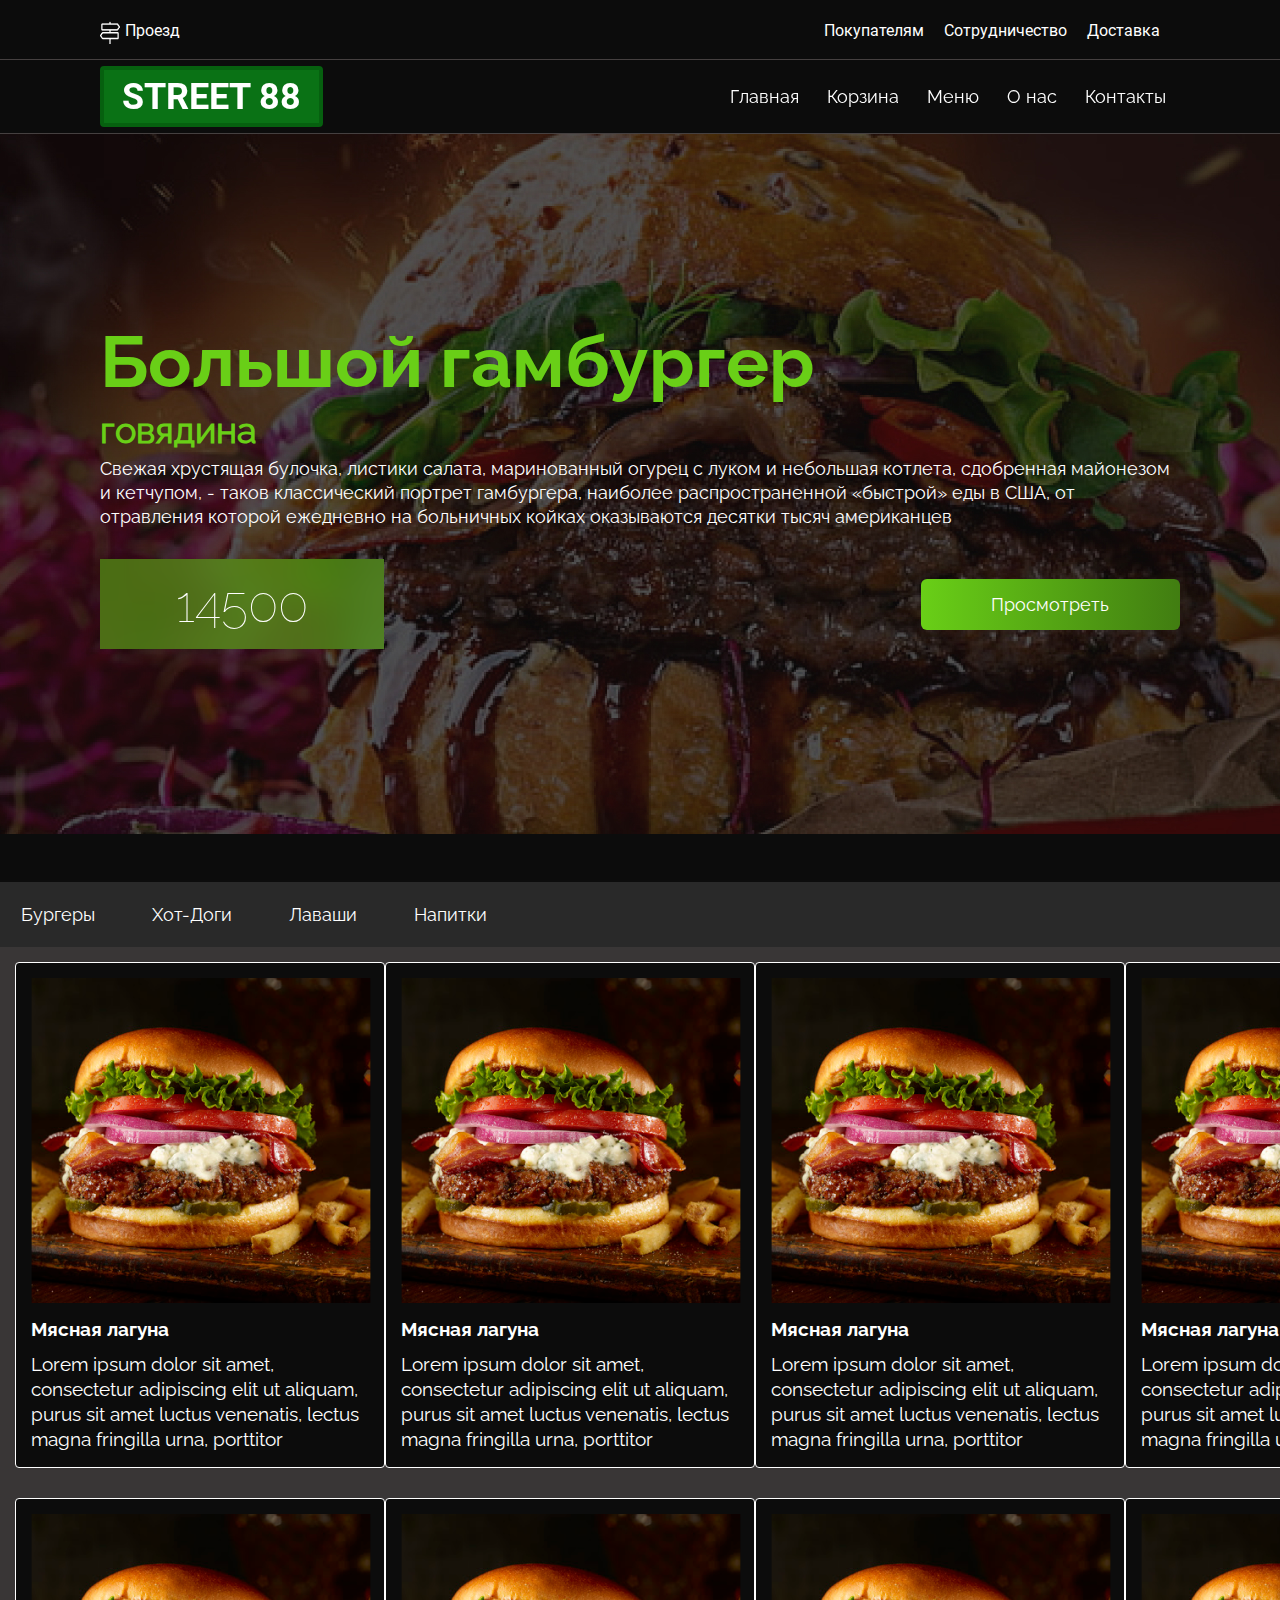
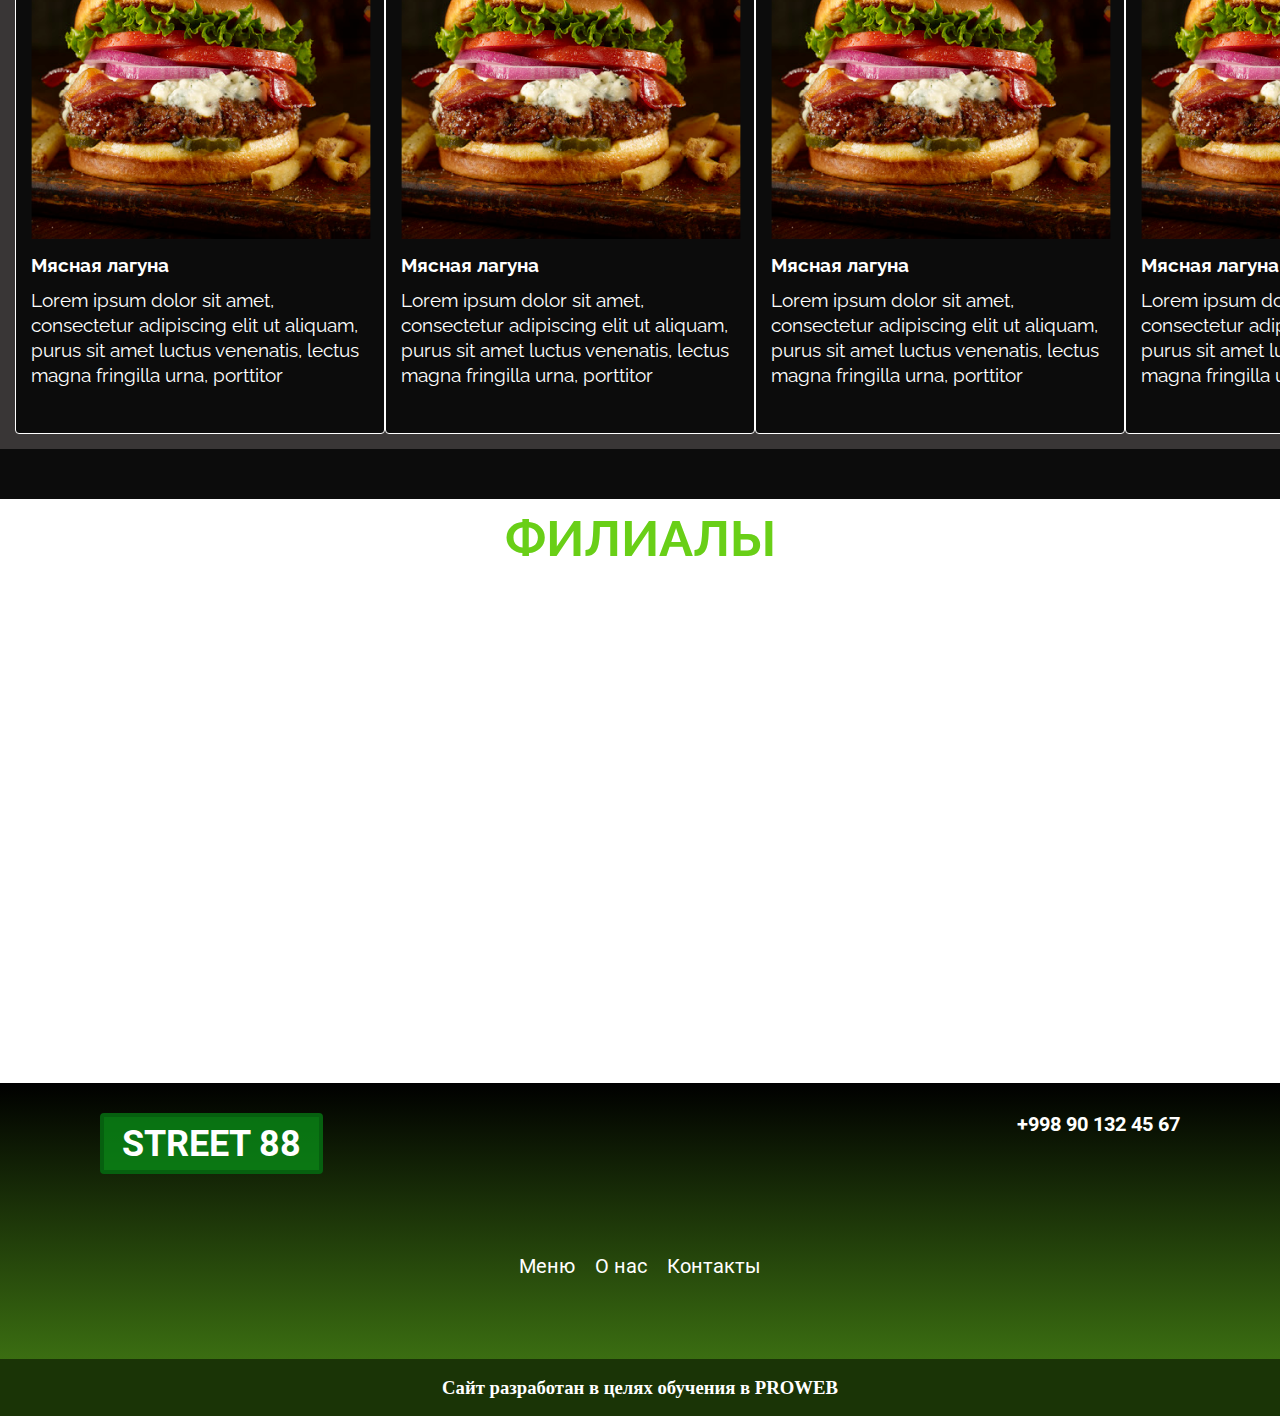
<file: lesson/index.html>
<!DOCTYPE html>
<html lang="en">
<head>
    <meta charset="UTF-8">
    <meta http-equiv="X-UA-Compatible" content="IE=edge">
    <meta name="viewport" content="width=device-width, initial-scale=1.0">
    <title>Street88</title>
    <link rel="icon" href="images/logo-title">
    <link rel="stylesheet" href="styles/fonts.css">
    <link rel="stylesheet" href="styles/style.css">
</head>
<body>
    <header class="header">
        <nav class="nav-content">
            <div class="container">
                <div class="nav-top">
                    <p class="nav-top__text">Проезд</p>
                    <ul class="nav-top__list">
                        <li>
                            <a class="nav-top__link" href="">Покупателям</a>
                        </li>
                        <li>
                            <a class="nav-top__link" href="">Сотрудничество</a>
                        </li>
                        <li>
                            <a class="nav-top__link" href="">Доставка</a>
                        </li>
                    </ul>
                </div>
            </div>
            <div class="nav-bottom__content">
                <div class="container">
                 <div class="nav-bottom">
                     <a href="" class="nav-bottom__logo">STREET 88</a>
                     <ul class="nav-bottom__list">
                         <li>
                             <a class="nav-bottom__link" href="">Главная</a>
                         </li>
                         <li>
                             <a class="nav-bottom__link" href="">Корзина</a>
                         </li>
                         <li>
                             <a class="nav-bottom__link" href="#main__menu">Меню</a>
                         </li>
                         <li>
                             <a class="nav-bottom__link" href="second.html">О нас</a>
                         </li>
                         <li>
                             <a class="nav-bottom__link" href="">Контакты</a>
                         </li>
                     </ul>
                 </div>
                </div>
            </div>
        </nav>
        <div class="header-content">
            <div class="container">
                <h1 class="header-content__title">Большой гамбургер</h1>
                <h2 class="header-content__mini-title">говядина</h2>
                <p class="header-content__text">
                    Свежая хрустящая булочка, листики салата, маринованный огурец с луком и небольшая котлета, сдобренная майонезом и кетчупом, - таков классический портрет гамбургера, наиболее распространенной «быстрой» еды в США, от отравления которой ежедневно на больничных койках оказываются десятки тысяч американцев
                </p>
                <div class="header-box">
                    <p class="header-box__price">14500</p>
                    <a href="" class="header-box__btn">Просмотреть</a>
                </div>
                

            </div>
        </div>
    </header>
    <main class="main">
        <ul class="main-nav">
            <li>
                <a href="" class="main-nav__link">Бургеры</a>
            </li>
            <li>
                <a href="" class="main-nav__link">Хот-Доги</a>
            </li>
            <li>
                <a href="" class="main-nav__link">Лаваши</a>
            </li>
            <li>
                <a href="" class="main-nav__link">Напитки</a>
            </li>
        </ul>
        <div class="main-menu" id="main__menu">
            <section class="main-menu__section">
                <div class="main-menu__imb-box">
                    <a href="" class="main-menu__img-link">
                        <img src="images/main-img1.png" alt="" class="main-menu__img">
                    </a>
                </div>
                <h3 class="main-menu__title">Мясная лагуна</h3>
                <p class="main-menu__text">
                    Lorem ipsum dolor sit amet, consectetur adipiscing elit ut aliquam, purus sit amet luctus venenatis, lectus magna fringilla urna, porttitor
                </p>
            </section>
            <section class="main-menu__section">
                <div class="main-menu__imb-box">
                    <a href="" class="main-menu__img-link">
                        <img src="images/main-img1.png" alt="" class="main-menu__img">
                    </a>
                </div>                
                <h3 class="main-menu__title">Мясная лагуна</h3>
                <p class="main-menu__text">
                    Lorem ipsum dolor sit amet, consectetur adipiscing elit ut aliquam, purus sit amet luctus venenatis, lectus magna fringilla urna, porttitor
                </p>
            </section>
            <section class="main-menu__section">
                <div class="main-menu__imb-box">
                    <a href="" class="main-menu__img-link">
                        <img src="images/main-img1.png" alt="" class="main-menu__img">
                    </a>
                </div>               
                <h3 class="main-menu__title">Мясная лагуна</h3>
                <p class="main-menu__text">
                    Lorem ipsum dolor sit amet, consectetur adipiscing elit ut aliquam, purus sit amet luctus venenatis, lectus magna fringilla urna, porttitor
                </p>
            </section>
            <section class="main-menu__section">
                <div class="main-menu__imb-box">
                    <a href="" class="main-menu__img-link">
                        <img src="images/main-img1.png" alt="" class="main-menu__img">
                    </a>
                </div>                
                <h3 class="main-menu__title">Мясная лагуна</h3>
                <p class="main-menu__text">
                    Lorem ipsum dolor sit amet, consectetur adipiscing elit ut aliquam, purus sit amet luctus venenatis, lectus magna fringilla urna, porttitor
                </p>
            </section>
            <section class="main-menu__section">
                <div class="main-menu__imb-box">
                    <a href="" class="main-menu__img-link">
                        <img src="images/main-img1.png" alt="" class="main-menu__img">
                    </a>
                </div>                
                <h3 class="main-menu__title">Мясная лагуна</h3>
                <p class="main-menu__text">
                    Lorem ipsum dolor sit amet, consectetur adipiscing elit ut aliquam, purus sit amet luctus venenatis, lectus magna fringilla urna, porttitor
                </p>
            </section>
            <section class="main-menu__section">
                <div class="main-menu__imb-box">
                    <a href="" class="main-menu__img-link">
                        <img src="images/main-img1.png" alt="" class="main-menu__img">
                    </a>
                </div>                
                <h3 class="main-menu__title">Мясная лагуна</h3>
                <p class="main-menu__text">
                    Lorem ipsum dolor sit amet, consectetur adipiscing elit ut aliquam, purus sit amet luctus venenatis, lectus magna fringilla urna, porttitor
                </p>
            </section>
            <section class="main-menu__section">
                <div class="main-menu__imb-box">
                    <a href="" class="main-menu__img-link">
                        <img src="images/main-img1.png" alt="" class="main-menu__img">
                    </a>
                </div>                
                <h3 class="main-menu__title">Мясная лагуна</h3>
                <p class="main-menu__text">
                    Lorem ipsum dolor sit amet, consectetur adipiscing elit ut aliquam, purus sit amet luctus venenatis, lectus magna fringilla urna, porttitor
                </p>
            </section>
            <section class="main-menu__section">
                <div class="main-menu__imb-box">
                    <a href="" class="main-menu__img-link">
                        <img src="images/main-img1.png" alt="" class="main-menu__img">
                    </a>
                </div>                
                <h3 class="main-menu__title">Мясная лагуна</h3>
                <p class="main-menu__text">
                    Lorem ipsum dolor sit amet, consectetur adipiscing elit ut aliquam, purus sit amet luctus venenatis, lectus magna fringilla urna, porttitor
                </p>
            </section>
        </div>
        <div class="main-maps">
            <h2 class="main-maps__title">ФИЛИАЛЫ</h2>
            <iframe class="main-maps__map" src="https://www.google.com/maps/embed?pb=!1m14!1m8!1m3!1d11996.052560240825!2d69.2001372!3d41.2650498!3m2!1i1024!2i768!4f13.1!3m3!1m2!1s0x0%3A0x82d1d0a1630a1413![base64]!5e0!3m2!1sru!2s!4v1650537651511!5m2!1sru!2s" width="600" height="450" style="border:0;" allowfullscreen="" loading="lazy" referrerpolicy="no-referrer-when-downgrade"></iframe>
        </div>
    </main>
    <footer class="footer">
        <div class="footer-content">
            <div class="container">
                <div class="footer-top">
                    <a href="" class="footer-top__logo">STREET 88</a>
                    <a type="tel" href="" class="footer-top__phone">+998 90 132 45 67 </a>
                </div>
                <div class="footer-bottom">
                    <ul class="footer-bottom__list">
                        <li>
                            <a href="#main__menu" class="footer-bottom__link">Меню</a>
                        </li>
                        <li>
                            <a href="second.html" class="footer-bottom__link">О нас</a>
                        </li>
                        <li>
                            <a href="" class="footer-bottom__link">Контакты</a>
                        </li>
                    </ul>
                </div>
            </div>
        </div>
        <div class="footer-block">
            <h3 class="footer-block__title">Сайт разработан в целях обучения в PROWEB</h3>
        </div>
    </footer>

</body>
</html>
</file>
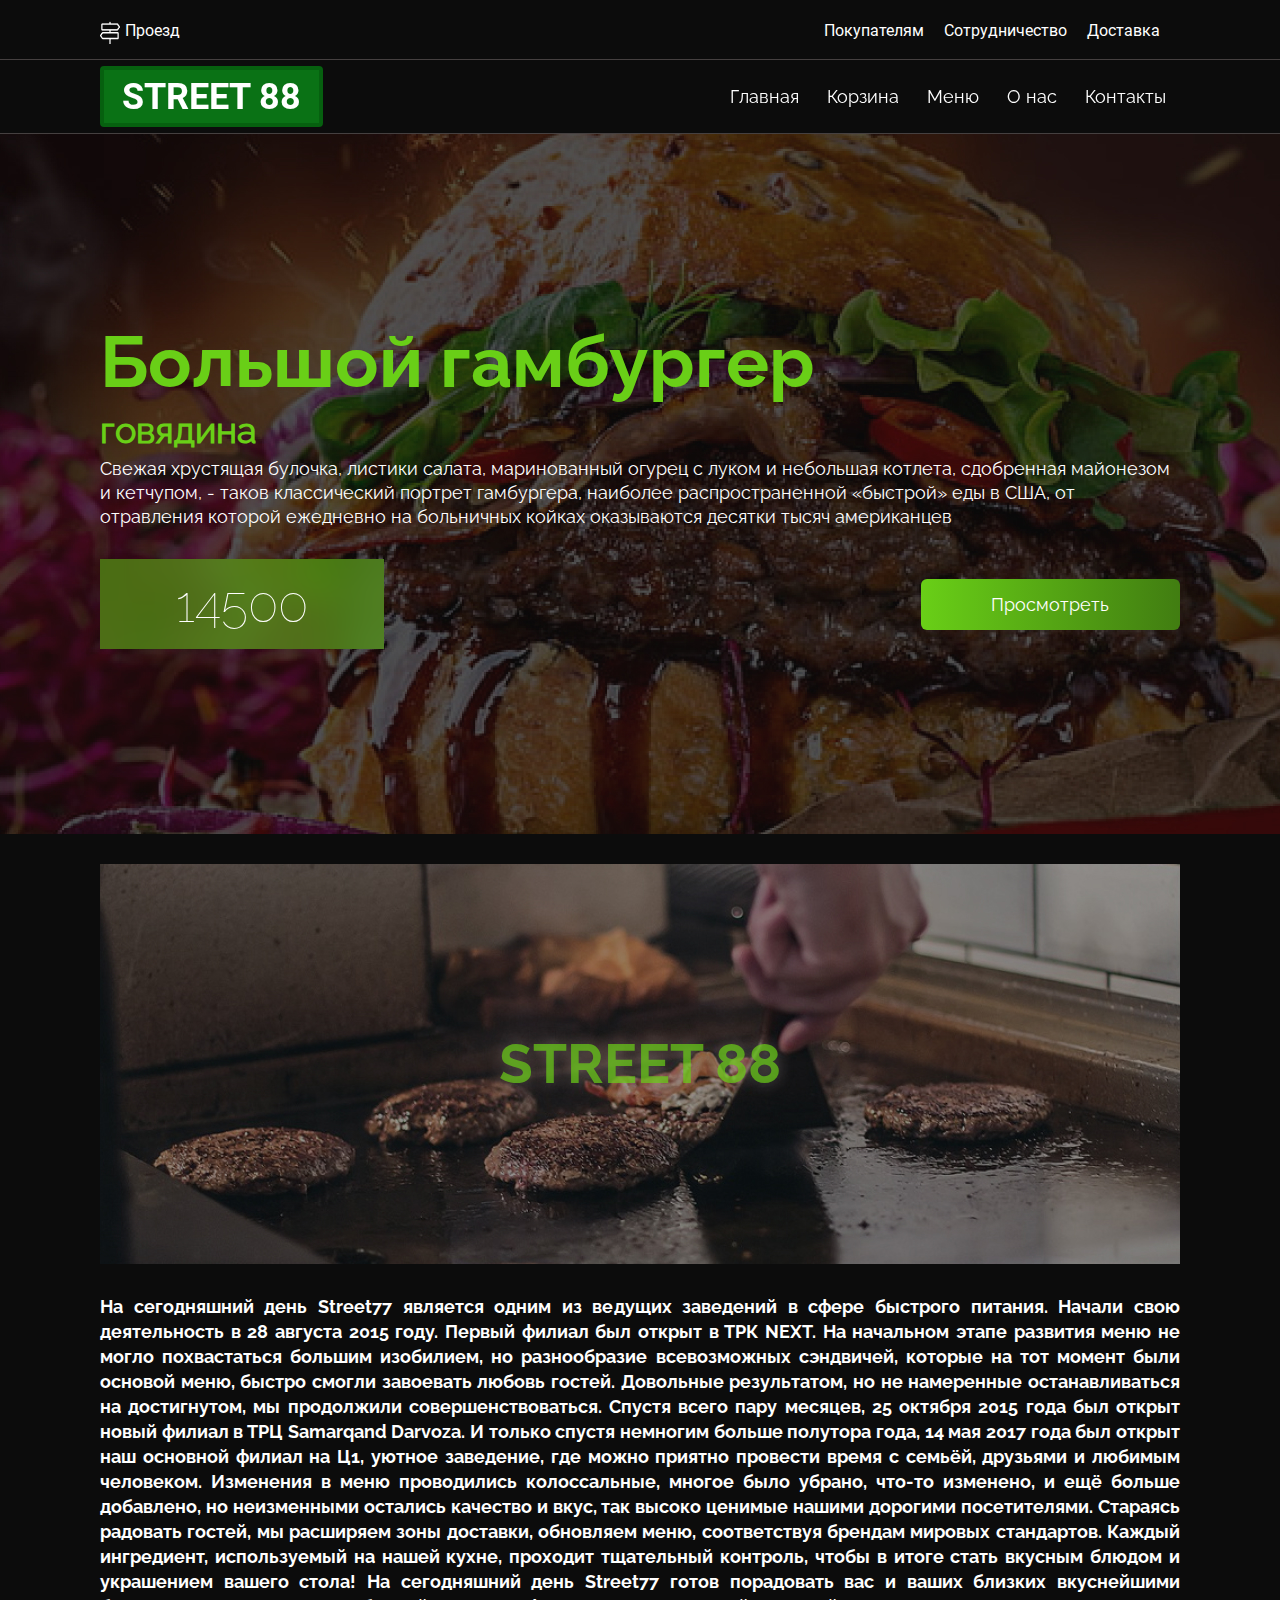
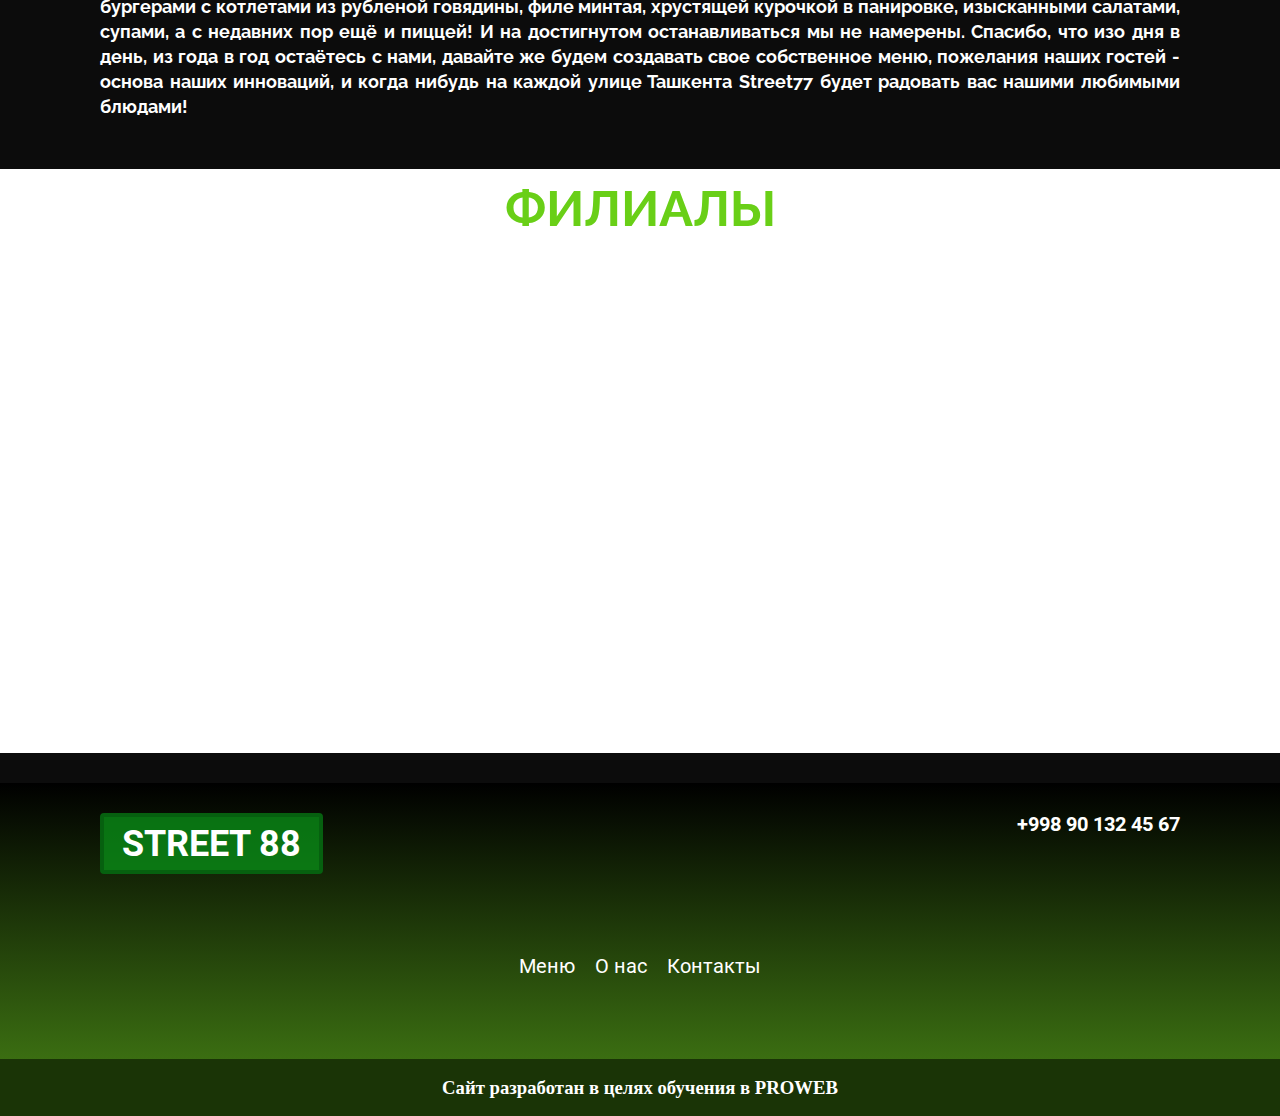
<file: lesson/second.html>
<!DOCTYPE html>
<html lang="en">
<head>
    <meta charset="UTF-8">
    <meta http-equiv="X-UA-Compatible" content="IE=edge">
    <meta name="viewport" content="width=device-width, initial-scale=1.0">
    <title>Street88</title>
    <link rel="stylesheet" href="styles/fonts.css">
    <link rel="stylesheet" href="styles/style.css">
</head>
<body>
    <header class="header">
        <nav class="nav-content">
            <div class="container">
                <div class="nav-top">
                    <p class="nav-top__text">Проезд</p>
                    <ul class="nav-top__list">
                        <li>
                            <a class="nav-top__link" href="">Покупателям</a>
                        </li>
                        <li>
                            <a class="nav-top__link" href="">Сотрудничество</a>
                        </li>
                        <li>
                            <a class="nav-top__link" href="">Доставка</a>
                        </li>
                    </ul>
                </div>
            </div>
            <div class="nav-bottom__content">
                <div class="container">
                 <div class="nav-bottom">
                     <a href="" class="nav-bottom__logo">STREET 88</a>
                     <ul class="nav-bottom__list">
                         <li>
                             <a class="nav-bottom__link" href="index.html">Главная</a>
                         </li>
                         <li>
                             <a class="nav-bottom__link" href="">Корзина</a>
                         </li>
                         <li>
                             <a class="nav-bottom__link" href="">Меню</a>
                         </li>
                         <li>
                             <a class="nav-bottom__link" href="">О нас</a>
                         </li>
                         <li>
                             <a class="nav-bottom__link" href="">Контакты</a>
                         </li>
                     </ul>
                 </div>
                </div>
            </div>
        </nav>
        <div class="header-content">
            <div class="container">
                <h1 class="header-content__title">Большой гамбургер</h1>
                <h2 class="header-content__mini-title">говядина</h2>
                <p class="header-content__text">
                    Свежая хрустящая булочка, листики салата, маринованный огурец с луком и небольшая котлета, сдобренная майонезом и кетчупом, - таков классический портрет гамбургера, наиболее распространенной «быстрой» еды в США, от отравления которой ежедневно на больничных койках оказываются десятки тысяч американцев
                </p>
                <div class="header-box">
                    <p class="header-box__price">14500</p>
                    <a href="" class="header-box__btn">Просмотреть</a>
                </div>
                

            </div>
        </div>
    </header>
    <main class="main__second">
        <div class="container">
            <h2 class="main__second-title">street 88</h2>
            <p class="main__second-text">
                На сегодняшний день Street77 является одним из ведущих заведений в сфере быстрого питания. Начали свою деятельность в 28 августа 2015 году. Первый филиал был открыт в ТРК NEXT. На начальном этапе развития  меню не могло похвастаться большим изобилием, но  разнообразие всевозможных сэндвичей, которые на тот момент были основой меню, быстро смогли завоевать любовь гостей. Довольные результатом, но не намеренные останавливаться на достигнутом, мы продолжили совершенствоваться. Спустя всего пару месяцев, 25 октября 2015 года был открыт новый филиал в ТРЦ Samarqand Darvoza. И только спустя немногим больше полутора года, 14 мая 2017 года был открыт наш основной филиал на Ц1, уютное заведение, где можно приятно провести время с семьёй, друзьями и любимым человеком. Изменения в меню проводились колоссальные, многое было убрано, что-то изменено, и ещё больше добавлено, но неизменными остались качество и вкус, так высоко ценимые нашими дорогими посетителями. Стараясь радовать гостей, мы расширяем зоны доставки, обновляем меню, соответствуя брендам мировых стандартов. Каждый ингредиент, используемый на нашей кухне, проходит тщательный контроль, чтобы в итоге стать вкусным блюдом и украшением вашего стола! На сегодняшний день Street77 готов порадовать вас и ваших близких вкуснейшими бургерами с котлетами из рубленой говядины, филе минтая, хрустящей курочкой в панировке, изысканными салатами, супами, а с недавних пор ещё и пиццей! И на достигнутом останавливаться мы не намерены. Спасибо, что изо дня в день, из года в год остаётесь с нами, давайте же будем создавать свое собственное меню, пожелания наших гостей - основа наших инноваций, и когда нибудь на каждой улице Ташкента Street77 будет радовать вас нашими любимыми блюдами!
            </p>
        </div>


        <div class="main-maps">
            <h2 class="main-maps__title">ФИЛИАЛЫ</h2>
            <iframe class="main-maps__map" src="https://www.google.com/maps/embed?pb=!1m14!1m8!1m3!1d11996.052560240825!2d69.2001372!3d41.2650498!3m2!1i1024!2i768!4f13.1!3m3!1m2!1s0x0%3A0x82d1d0a1630a1413![base64]!5e0!3m2!1sru!2s!4v1650537651511!5m2!1sru!2s" width="600" height="450" style="border:0;" allowfullscreen="" loading="lazy" referrerpolicy="no-referrer-when-downgrade"></iframe>
        </div>
    </main>
    <footer class="footer">
        <div class="footer-content">
            <div class="container">
                <div class="footer-top">
                    <a href="" class="footer-top__logo">STREET 88</a>
                    <a type="tel" href="" class="footer-top__phone">+998 90 132 45 67 </a>
                </div>
                <div class="footer-bottom">
                    <ul class="footer-bottom__list">
                        <li>
                            <a href="" class="footer-bottom__link">Меню</a>
                        </li>
                        <li>
                            <a href="" class="footer-bottom__link">О нас</a>
                        </li>
                        <li>
                            <a href="" class="footer-bottom__link">Контакты</a>
                        </li>
                    </ul>
                </div>
            </div>
        </div>
        <div class="footer-block">
            <h3 class="footer-block__title">Сайт разработан в целях обучения в PROWEB</h3>
        </div>
    </footer>
</body>
</html>
</file>
<file: lesson/styles/fonts.css>
@font-face {
    font-family: 'RalBlack';
    src: url(../fonts/Raleway-BlackItalic.ttf);
}
@font-face {
    font-family: 'RalBold';
    src: url(../fonts/Raleway-Bold.ttf);
}
@font-face {
    font-family: 'RalRegular';
    src: url(../fonts/Raleway-Regular.ttf);
}
@font-face {
    font-family: 'RalThin';
    src: url(../fonts/Raleway-Thin.ttf);
}
@font-face {
    font-family: 'RobBold';
    src: url(../fonts/Roboto-Bold.ttf);
}
@font-face {
    font-family: 'RobRegular';
    src: url(../fonts/Roboto-Regular.ttf);
}
</file>
<file: lesson/styles/style.css>
* {
    padding: 0;
    margin: 0;
    box-sizing: border-box;
    list-style: none;
    text-decoration: none;
}

body {
    background-color: #0C0C0C;
}
.container {
    max-width: 1110px;
    width: 100%;
    margin: 0 auto;
    padding: 0 15px;
}

.header {
    display: flex;
    flex-direction: column;
}

.nav-content {
    background-color: #0C0C0C;
}

.nav-top {
    display: flex;
    justify-content: space-between;
    padding: 21px 0 19px 0;
}


.nav-top__text {
    color: #FFFFFF;
    font-size: 16px;
    line-height: 19px;
    font-family: "RobRegular";
    margin-left: 25px;
    position: relative;
}

.nav-top__text::before {
    content: '';
    display: inline-block;
    background-image: url('../images/nav-logo.png');
    width: 20px;
    height: 23px;
    position: absolute;
    top: 0;
    left: -25px;
}

.nav-top__list {
    display: flex;
}

.nav-top__link {
    color: #FFFFFF;
    font-size: 16px;
    line-height: 19px;
    font-family: "RobRegular";
    margin-right: 20px;
  
}

.nav-bottom {
    display: flex;
    justify-content: space-between;
    padding: 6px 0;
    align-items: center;
    
}

.nav-bottom__logo {
    color: #FFFFFF;
    font-size: 36px;
    line-height: 30px;
    font-family: "RobBold";
    padding: 12px 18px 11px 18px;
    background: rgba(10, 148, 24, 0.75);
    border: 4px solid #06600F;
    border-radius: 4px;
   
}

.nav-bottom__list {
    display: flex;
}

.nav-bottom__link {
    color: #FFFFFF;
    font-size: 18px;
    line-height: 21px;
    font-family: "RalRegular";
    padding: 28px 14px;
}

.nav-bottom__link:hover {
    background: rgba(105, 207, 23, 0.75);
}

.nav-bottom__content {
    border: 1px solid rgba(125, 115, 115, 0.5);
    border-right: none;
    border-left: none;
    backdrop-filter: blur(15px);
}

.header-content {
    background-image: url('../images/header-bg.jpg');
    background-repeat: no-repeat;
    background-size: cover;
    background-position: center;
    height: 700px;
    display: flex;
    flex-direction: column;
    flex-grow: 1;
    justify-content: center;

}

.header-content__title {
    color: #69CF17;
    font-size: 72px;
    line-height: 85px;
    font-family: "RalBold";
}

.header-content__mini-title {
    color: #69CF17;
    font-size: 36px;
    line-height: 17px;
    font-family: "RalRegular";
    margin: 18px 0;
}

.header-content__text {
    color: #FFFFFF;
    font-size: 18px;
    line-height: 24px;
    font-family: "RalRegular";
}

.header-box {
    display: flex;
    justify-content: space-between;
    align-items: center;
    margin-top: 30px;
}

.header-box__price {
    color: #FFFFFF;
    padding: 33px 76px 32px 76px;
    font-size: 50px;
    line-height: 25px;
    font-family: "RalThin";
    background: rgba(105, 207, 23, 0.5);
    backdrop-filter: blur(18px);
}

.header-box__btn {
    color: #FFFFFF;
    font-size: 18px;
    line-height: 21px;
    font-family: "RalRegular";
    padding: 15px 71px 15px 70px;
    background: linear-gradient(90deg, #69CF17 0%, #417D11 100%);
    border-radius: 6px;
}

.main {
    margin-top: 48px;
}

.main-nav {
    background-color: #292929;
    display: flex;
}

.main-nav li a:nth-child(1) {
    margin: 0 36px 0 21px;
}

.main-nav li a:nth-child(3) {
    margin: 0 31px;
}


.main-nav__link {
    color: #FFFFFF;
    font-size: 18px;
    line-height: 24px;
    font-family: "RalRegular";
    position: relative;
    padding: 21px 0 20px 0;
    display: block;
}

.main-nav__link::after {
    content: '';
    width: 0;
    height: 1px;
    display: block;
    background: #FFFFFF;
    position: absolute;
    bottom: 0;
    transition: 1s;
}

.main-nav__link:hover::after {
    width: 100%;
    
}

.main-menu {
    background-color: #393636;
    padding: 15px;
    display: grid;
    grid-template-columns: repeat(4, 1fr);
    grid-template-rows: repeat(2, 1fr);


}

 .main-menu section:nth-child(1) {
    margin-bottom: 30px;
}

.main-menu section:nth-child(2) {
    margin-bottom: 30px;
}

.main-menu section:nth-child(3) {
    margin-bottom: 30px;
}

.main-menu section:nth-child(4) {
    margin-bottom: 30px;
}
 
.main-menu__section {
    padding: 15px;
    background: #0C0C0C;
    border: 1px solid #FFFFFF;
    border-radius: 4px;
    width: 370px;
    cursor: pointer;
}

.main-menu__title {
    color: #FFFFFF;
    font-size: 19px;
    line-height: 15px;
    font-family: "RalBold";
    margin: 15px 0;
}

.main-menu__text {
    color: #FFFFFF;
    font-size: 19px;
    line-height: 25px;
    font-family: "RalRegular";
}

.main-menu__imb-box {
    position: relative;
    
}

.main-menu__imb-box:hover::after {
    content: '';
    display: block;
    width: 338px;
    height: 325px;
    background: rgba(105, 207, 23, 0.9);
    position: absolute;
    top: 0;
    left: 0;
}

.main-menu__imb-box:hover::after {
    content: '';
    display: block;
    background-image: url('../images/main-before.png');
    background-repeat: no-repeat;
    background-position: center;
}

.main-maps {
    background: #FFFFFF;
    margin-top: 50px;
}

.main-maps__title {
    color: #69CF17;
    text-align: center;
    padding: 20px 0;
    font-size: 50px;
    line-height: 40px;
    font-family: "RalBold";
}

.main-maps__map {
    width: 100%;
    height: 500px;
}

.footer-content {
    background: linear-gradient(180deg, #000000 0%, rgba(105, 207, 23, 0.5) 100%);
    padding: 30px 0 81px 0;
}

.footer-top {
    display: flex;
    justify-content: space-between;
}

.footer-top__logo {
    color: #FFFFFF;
    font-size: 36px;
    line-height: 30px;
    font-family: "RobBold";
    padding: 12px 18px 11px 18px;
    background: rgba(10, 148, 24, 0.75);
    border: 4px solid #06600F;
    border-radius: 4px;
}

.footer-top__phone {
    color: #FFFFFF;
    font-size: 20px;
    line-height: 23px;
    font-family: "RobBold";
}

.footer-bottom {
    margin-top: 81px;
    display: flex;
    justify-content: center;   
}

.footer-bottom__list {
    display: flex;
}

.footer-bottom__link {
    color: #FFFFFF;
    font-size: 20px;
    line-height: 23px;
    font-family: "RobRegular";
}

.footer-bottom__link:hover {
    color: #69CF17E5;
}

.footer-bottom__list li:nth-child(2) {
    margin: 0 20px;
}

.footer-block {
    background: #1A3406;
    padding: 19px 0;
    font-size: 16px;
    line-height: 19px;
    text-align: center;
    color: #FFFFFF;
}



/* Second page */



.main__second-title {
    text-transform: uppercase;
    color: rgba(105, 207, 23, 0.7);
    text-shadow: 0px 0px 15px rgba(191, 171, 171, 0.4);
    font-size: 55px;
    line-height: 65px;
    font-family: "RalBold";
    text-align: center;
    padding: 167px 0 168px 0;
    background-image: url('../images/main-img.jpg');
    background-position: center;
    background-size: cover;
    background-repeat: no-repeat;
    margin-bottom: 30px;
}

.main__second {
    padding: 30px 0;
}

.main__second-text {
    color: #FFFFFF;
    text-align: justify;
    font-size: 18px;
    line-height: 25px;
    font-family: "RalBold";
}
</file>
